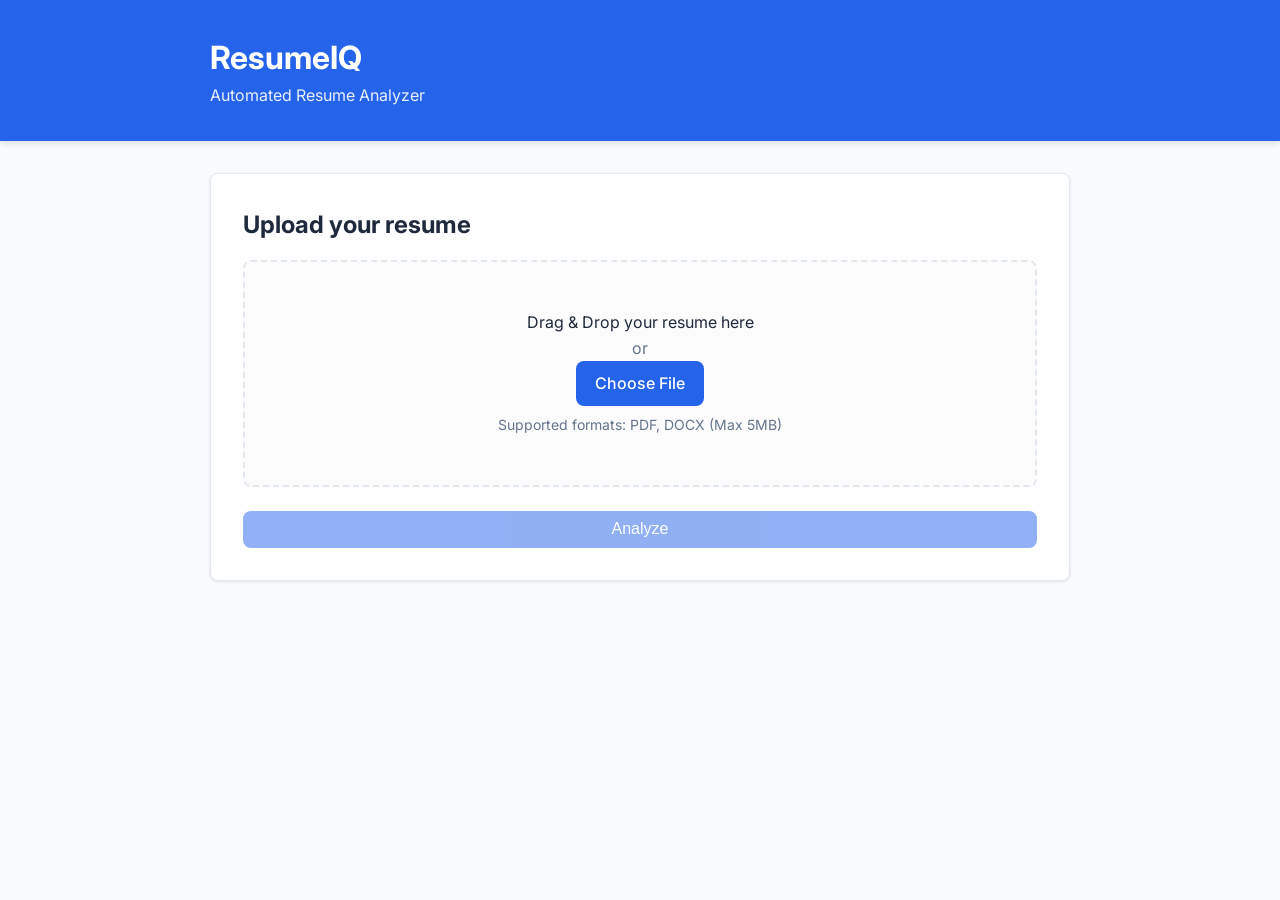
<file: ui/index.html>
<!DOCTYPE html>
<html lang="en">
<head>
    <meta charset="UTF-8">
    <meta name="viewport" content="width=device-width, initial-scale=1.0">
    <title>ResumeIQ - Automated Resume Analyzer</title>
    <link rel="stylesheet" href="style.css">
    <!-- Fonts -->
    <link href="https://fonts.googleapis.com/css2?family=Inter:wght@400;500;600;700&display=swap" rel="stylesheet">
</head>
<body>
    <header class="app-header">
        <div class="container">
            <h1>ResumeIQ</h1>
            <p>Automated Resume Analyzer</p>
        </div>
    </header>

    <main class="container">
        <!-- Upload Section -->
        <section id="upload-section" class="card fade-in">
            <h2>Upload your resume</h2>
            <div id="drop-zone" class="drop-zone">
                <p>Drag & Drop your resume here</p>
                <p class="text-muted">or</p>
                <label class="btn btn-primary" for="file-input">Choose File</label>
                <input type="file" id="file-input" accept=".pdf,.docx" hidden>
                <p class="text-sm text-muted mt-2">Supported formats: PDF, DOCX (Max 5MB)</p>
            </div>
            <div id="file-info" class="file-info hidden">
                <span id="file-name" class="font-medium"></span>
                <button id="btn-remove" class="btn btn-text text-danger">Remove</button>
            </div>
            
            <div id="error-message" class="alert alert-danger hidden"></div>

            <div class="action-bar mt-4">
                <button id="btn-analyze" class="btn btn-primary btn-block" disabled>Analyze</button>
            </div>
        </section>

        <!-- Loading State -->
        <section id="loading-section" class="card hidden text-center">
            <div class="spinner"></div>
            <h3 class="mt-4">Analyzing resume...</h3>
            <p class="text-muted" id="loading-stage">Reading document...</p>
        </section>

        <!-- Results Section -->
        <section id="results-section" class="hidden fade-in">
            <div class="action-bar-top">
                <h2>Analysis Result</h2>
                <button id="btn-reset" class="btn btn-secondary">Analyze Another Resume</button>
            </div>

            <div class="grid grid-2">
                <!-- Candidate & Contact -->
                <div class="card">
                    <h3>Candidate</h3>
                    <p class="result-text" id="res-name">Not detected</p>
                    
                    <h3 class="mt-4">Contact</h3>
                    <ul class="contact-list">
                        <li><strong>Email:</strong> <span id="res-email">Not detected</span></li>
                        <li><strong>Phone:</strong> <span id="res-phone">Not detected</span></li>
                        <li><strong>LinkedIn:</strong> <span id="res-linkedin">Not detected</span></li>
                        <li><strong>Portfolio:</strong> <span id="res-portfolio">Not detected</span></li>
                    </ul>
                </div>

                <!-- Summary -->
                <div class="card">
                    <h3>Summary</h3>
                    <p class="result-text" id="res-summary">Not detected</p>
                </div>
            </div>

            <!-- Experience -->
            <div class="card mt-4">
                <h3>Experience</h3>
                <div id="res-experience" class="list-container">
                    <p class="text-muted">Not detected</p>
                </div>
            </div>

            <!-- Education -->
            <div class="card mt-4">
                <h3>Education</h3>
                <div id="res-education" class="list-container">
                    <p class="text-muted">Not detected</p>
                </div>
            </div>

            <!-- Projects -->
            <div class="card mt-4">
                <h3>Projects</h3>
                <div id="res-projects" class="list-container">
                    <p class="text-muted">Not detected</p>
                </div>
            </div>

            <!-- Skills -->
            <div class="card mt-4">
                <div class="header-with-meta">
                    <h3>Skills</h3>
                    <span id="res-skills-count" class="badge">0 detected</span>
                </div>
                <div id="res-skills" class="skills-grid">
                    <p class="text-muted">Not detected</p>
                </div>
            </div>
            
            <div id="warning-message" class="alert alert-warning mt-4 hidden"></div>

        </section>
    </main>
    <script src="app.js"></script>
</body>
</html>
</file>
<file: ui/style.css>
:root {
    --primary: #2563eb;
    --primary-hover: #1d4ed8;
    --bg-color: #f8fafc;
    --card-bg: #ffffff;
    --text-main: #1e293b;
    --text-muted: #64748b;
    --border: #e2e8f0;
    --danger: #ef4444;
    --danger-bg: #fef2f2;
    --warning: #f59e0b;
    --warning-bg: #fffbeb;
    --border-radius: 8px;
    --transition: all 0.2s ease;
}

* {
    box-sizing: border-box;
    margin: 0;
    padding: 0;
}

body {
    font-family: 'Inter', sans-serif;
    background-color: var(--bg-color);
    color: var(--text-main);
    line-height: 1.6;
}

.container {
    max-width: 900px;
    margin: 0 auto;
    padding: 0 20px;
}

.app-header {
    background-color: var(--primary);
    color: white;
    padding: 2rem 0;
    margin-bottom: 2rem;
    box-shadow: 0 4px 6px -1px rgb(0 0 0 / 0.1);
}

.app-header h1 {
    font-size: 2rem;
    font-weight: 700;
}

.app-header p {
    opacity: 0.9;
}

.card {
    background: var(--card-bg);
    border: 1px solid var(--border);
    border-radius: var(--border-radius);
    padding: 2rem;
    box-shadow: 0 1px 3px 0 rgb(0 0 0 / 0.1);
}

.grid {
    display: grid;
    gap: 1.5rem;
}

.grid-2 {
    grid-template-columns: repeat(auto-fit, minmax(300px, 1fr));
}

.mt-2 { margin-top: 0.5rem; }
.mt-4 { margin-top: 1.5rem; }

h2, h3 {
    margin-bottom: 1rem;
    color: var(--text-main);
}

.text-muted { color: var(--text-muted); }
.text-sm { font-size: 0.875rem; }
.text-danger { color: var(--danger); }
.font-medium { font-weight: 500; }

.hidden { display: none !important; }

/* Buttons */
.btn {
    display: inline-block;
    padding: 0.6rem 1.2rem;
    font-size: 1rem;
    font-weight: 500;
    border: none;
    border-radius: var(--border-radius);
    cursor: pointer;
    transition: var(--transition);
    text-align: center;
}

.btn:disabled {
    opacity: 0.5;
    cursor: not-allowed;
}

.btn-primary {
    background-color: var(--primary);
    color: white;
}

.btn-primary:not(:disabled):hover {
    background-color: var(--primary-hover);
}

.btn-secondary {
    background-color: white;
    color: var(--text-main);
    border: 1px solid var(--border);
}

.btn-secondary:hover {
    background-color: var(--bg-color);
}

.btn-text {
    background: transparent;
    padding: 0.2rem 0.5rem;
}
.btn-text:hover {
    text-decoration: underline;
}

.btn-block {
    width: 100%;
}

/* Drop Zone */
.drop-zone {
    border: 2px dashed var(--border);
    border-radius: var(--border-radius);
    padding: 3rem 1rem;
    text-align: center;
    background-color: #fcfcfc;
    transition: var(--transition);
}

.drop-zone.dragover {
    border-color: var(--primary);
    background-color: #eff6ff;
}

.file-info {
    margin-top: 1rem;
    padding: 1rem;
    background-color: #eff6ff;
    border-radius: var(--border-radius);
    display: flex;
    justify-content: space-between;
    align-items: center;
}

/* Alerts */
.alert {
    padding: 1rem;
    border-radius: var(--border-radius);
    margin-top: 1rem;
}

.alert-danger {
    background-color: var(--danger-bg);
    color: var(--danger);
    border: 1px solid #fecaca;
}

.alert-warning {
    background-color: var(--warning-bg);
    color: var(--warning);
    border: 1px solid #fde68a;
}

/* Spinner */
.spinner {
    width: 40px;
    height: 40px;
    border: 4px solid var(--border);
    border-top: 4px solid var(--primary);
    border-radius: 50%;
    animation: spin 1s linear infinite;
    margin: 0 auto;
}

@keyframes spin {
    0% { transform: rotate(0deg); }
    100% { transform: rotate(360deg); }
}

/* Results Layout */
.action-bar-top {
    display: flex;
    justify-content: space-between;
    align-items: center;
    margin-bottom: 1.5rem;
}

.contact-list {
    list-style: none;
}
.contact-list li {
    margin-bottom: 0.5rem;
    word-break: break-all;
}

.list-item {
    padding-bottom: 1rem;
    margin-bottom: 1rem;
    border-bottom: 1px solid var(--border);
}
.list-item:last-child {
    border-bottom: none;
    margin-bottom: 0;
    padding-bottom: 0;
}

.list-title { font-weight: 600; font-size: 1.1rem; }
.list-meta { font-size: 0.9rem; color: var(--text-muted); margin-bottom: 0.5rem; }

.header-with-meta {
    display: flex;
    justify-content: space-between;
    align-items: center;
    margin-bottom: 1rem;
}
.badge {
    background: #e0e7ff;
    color: var(--primary);
    padding: 0.2rem 0.6rem;
    border-radius: 999px;
    font-size: 0.8rem;
    font-weight: 600;
}

.skill-category {
    margin-bottom: 1.5rem;
}
.skill-category-title {
    font-size: 1rem;
    font-weight: 600;
    margin-bottom: 0.5rem;
    color: var(--text-muted);
}
.skill-tag {
    display: inline-block;
    background: #f1f5f9;
    padding: 0.3rem 0.8rem;
    border-radius: var(--border-radius);
    margin: 0 0.4rem 0.4rem 0;
    font-size: 0.9rem;
    border: 1px solid var(--border);
}

.fade-in {
    animation: fadeIn 0.4s ease-in;
}

@keyframes fadeIn {
    from { opacity: 0; transform: translateY(10px); }
    to { opacity: 1; transform: translateY(0); }
}
</file>
